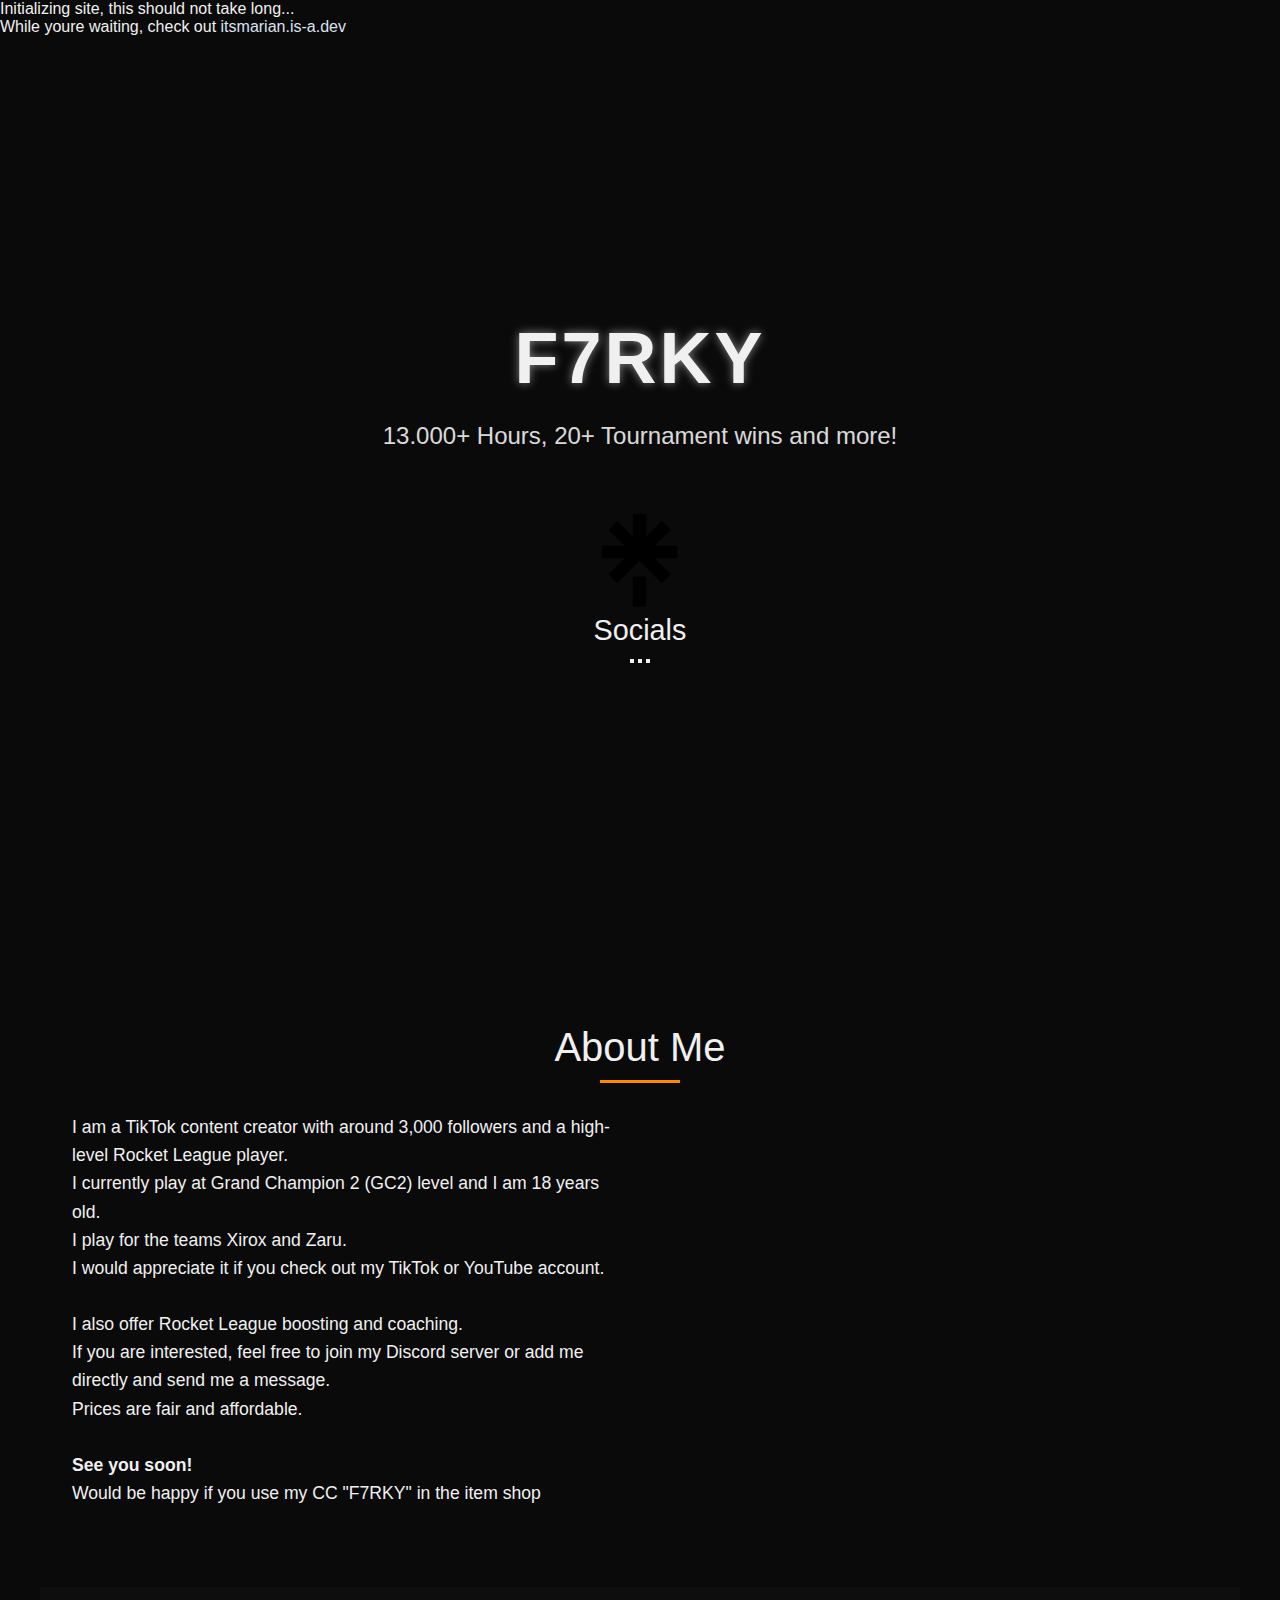
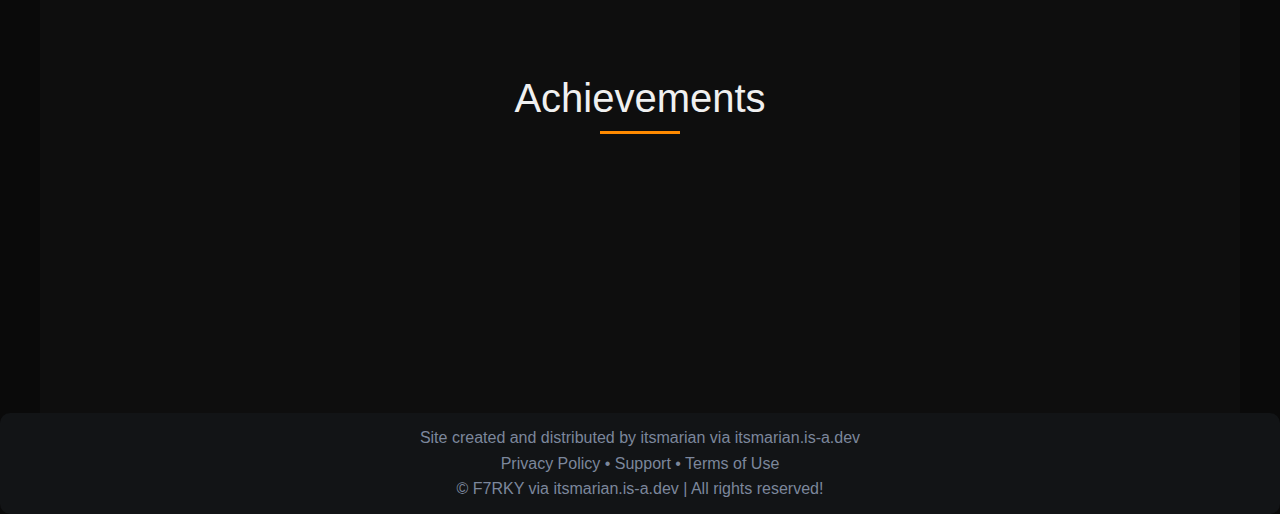
<file: index.html>
<!DOCTYPE html>
<html lang="de">
<head>
    <meta charset="UTF-8">
    <link rel="icon" href="assets/favicon.webp" type="image/x-icon">
    <meta name="viewport" content="width=device-width, initial-scale=1.0">
    <title>F7RKY</title>
    <link rel="stylesheet" href="assets/global.css">
    <link rel="stylesheet" href="assets/styles.css">
    <link rel="stylesheet" href="https://itsmarian-static.is-a.dev/fonts/font-awesome-6.7.2/css/all.min.css">
    <!-- META -->
    <meta http-equiv="X-UA-Compatible" content="IE=edge">
    <meta name="author" content="itsmarian">
    <meta name="description" content="@F7RKY / I am a TikTok content creator with around 3,000 followers and a high-level Rocket League player. I currently play at Grand Champion 2 (GC2) level and I am 18 years old. I play for the teams Xirox and Zaru.">
    <meta name="keywords" content="F7RKY rl, F7RKY Rocket League, F7RKY rocket league, F7RKY rocket, F7RKY tiktok, F7RKY youtube, F7RKY instagram, F7RKY grand champ 2, F7RKY gc2, F7RKY">
    <meta name="referrer" content="no-referrer">
    <meta name="robots" content="index, follow">
    <meta property="og:title" content="itsmarian">
    <meta property="og:description" content="@F7RKY / I am a TikTok content creator with around 3,000 followers and a high-level Rocket League player. I currently play at Grand Champion 2 (GC2) level and I am 18 years old. I play for the teams Xirox and Zaru.">
    <meta property="og:image" content="https://f7rky.github.io/assets/favicon.webp">
    <meta property="og:url" content="https://f7rky.github.io/socials/">
    <meta property="og:type" content="website">
<body>
    <div class="video-loading" id="video-loading">
        <div class="loader">
            <div class="bar"></div>
            <div class="bar"></div>
            <div class="bar"></div>
            <div class="bar"></div>
            <div class="bar"></div>
            <div class="bar"></div>
            <div class="bar"></div>
            <div class="bar"></div>
        </div>
        <p>Initializing site, this should not take long...</p>
        <p>While youre waiting, check out <a class="linkout nodecoration" href="https://itsmarian.is-a.dev/">itsmarian.is-a.dev</a></p>
    </div>
    <div id="video-container"></div>
    <div class="video-overlay"></div>
    <header id="header">
        <h1 class="player-name">F7RKY</h1>
        <p class="player-tagline">13.000+ Hours, 20+ Tournament wins and more!</p>
        <div class="socials">
            <a href="/socials/" class="social-link" target="_parent">
                <div class="social-link">
                    <svg xmlns="http://www.w3.org/2000/svg" viewBox="0 0 24 24">
                        <path d="m13.511 5.853 4.005-4.117 2.325 2.381-4.201 4.005h5.909v3.305h-5.937l4.229 4.108-2.325 2.334-5.741-5.769-5.741 5.769-2.325-2.325 4.229-4.108H2V8.122h5.909L3.708 4.117l2.325-2.381 4.005 4.117V0h3.473v5.853zM10.038 16.16h3.473v7.842h-3.473V16.16z"/>
                    </svg>
                    <p>Socials</p>
                </div>
                
            </a>
        </div>
        <div class="video-controls">
            <button class="video-btn" id="pause-btn" title="Video pausieren">
                <i class="fas fa-pause"></i>
            </button>
            <button class="video-btn isHidden" id="mute-btn" title="Ton an/aus">
                <i class="fas fa-volume-up"></i>
            </button>
            <button class="video-btn" id="hide-btn" title="Video ausblenden">
                <i class="fas fa-eye-slash"></i>
            </button>
            <button class="video-btn" id="show-btn" title="Video einblenden" style="display: none;">
                <i class="fas fa-eye"></i>
            </button>
        </div>
    </header>
    <section class="content-section">
        <h2 class="section-title">About Me</h2>
        <div class="about-content">
            <div class="about-text">
                <a>I am a TikTok content creator with around 3,000 followers and a high-level Rocket League player.</a>
                <br>
                <a>I currently play at Grand Champion 2 (GC2) level and I am 18 years old.</a>
                <br>
                <a>I play for the teams Xirox and Zaru.</a>
                <br>
                <a>I would appreciate it if you check out my TikTok or YouTube account.</a>
                <br>
                <br>
                <a>I also offer Rocket League boosting and coaching.</a>
                <br>
                <a>If you are interested, feel free to join my Discord server or add me directly and send me a message.</a>
                <br>
                <a>Prices are fair and affordable.</a>
                <br>
                <br>
                <a>
                    <strong>See you soon!</strong>
                </a>
                <br>
                <a>Would be happy if you use my CC "F7RKY" in the item shop</a>
            </div>
            <div class="stats">
                <div class="stat-item">
                    <span class="stat-value">TOP 0,03%</span>
                    <span class="stat-label">Worldwide</span>
                </div>
                <div class="stat-item">
                    <span class="stat-value">20+</span>
                    <span class="stat-label">Tournament-Wins</span>
                </div>
                <div class="stat-item">
                    <span class="stat-value">13.000+</span>
                    <span class="stat-label">Hours Playtime</span>
                </div>
                <div class="stat-item">
                    <span class="stat-value">High GC2</span>
                    <span class="stat-label">Current rank</span>
                </div>
            </div>
        </div>
    </section>
    <section class="content-section" style="background-color: rgba(255,255,255,0.02);">
        <h2 class="section-title">Achievements</h2>
        <div class="achievements-grid">
            <div class="achievement-card">
                <div class="achievement-icon">
                    <i class="fas fa-trophy"></i>
                </div>
                <h3 class="achievement-title">E-Sport Team Xirox & Zaru</h3>
                <p>One of the most famous German e-sports teams</p>
            </div>
            <div class="achievement-card">
                <div class="achievement-icon">
                    <i class="fab fa-tiktok"></i>
                </div>
                <h3 class="achievement-title">TikTok 3k+ Follower</h3>
            </div>
            <div class="achievement-card">
                <div class="achievement-icon">
                    <i class="fas fa-heart"></i>
                </div>
                <h3 class="achievement-title">
                    TikTok
                    <br>
                    > 500K Views
                    <br>
                    > 50K Likes
                </h3>
            </div>
        </div>
    </section>
    <footer>
        <div>
            <p>
                Site created and distributed by
                <a class="linkout nodecoration" href="https://github.com/itsmarianmc/" target="_blank">itsmarian</a>
                via
                <a class="linkout nodecoration" href="https://itsmarian.is-a.dev/" target="_blank">itsmarian.is-a.dev</a>
            </p>
        </div>
        <div>
            <a class="linkout nodecoration" href="https://itsmarian.is-a.dev/legal/privacy" target="_blank">Privacy Policy</a>
            <a>•</a>
            <a class="linkout nodecoration" href="https://support.itsmarian.is-a.dev/?utm_origin=https://f7rky.github.io/&utm_page=socials&page_pos=footer" target="_blank">Support</a>
            <a>•</a>
            <a class="linkout nodecoration" href="https://itsmarian.is-a.dev/legal/terms" target="_blank">Terms of Use</a>
        </div>
        <div>
            <p>© <a id="copyright"></a> F7RKY via <a class="linkout nodecoration" href="https://itsmarian.is-a.dev/" target="_blank">itsmarian.is-a.dev</a> | All rights reserved!</p>
        </div>
    </footer>
    <script src="assets/script.js"></script>
    <script src="https://itsmarian-static.is-a.dev/global/copyright.js"></script>
</body>
</html>
</file>
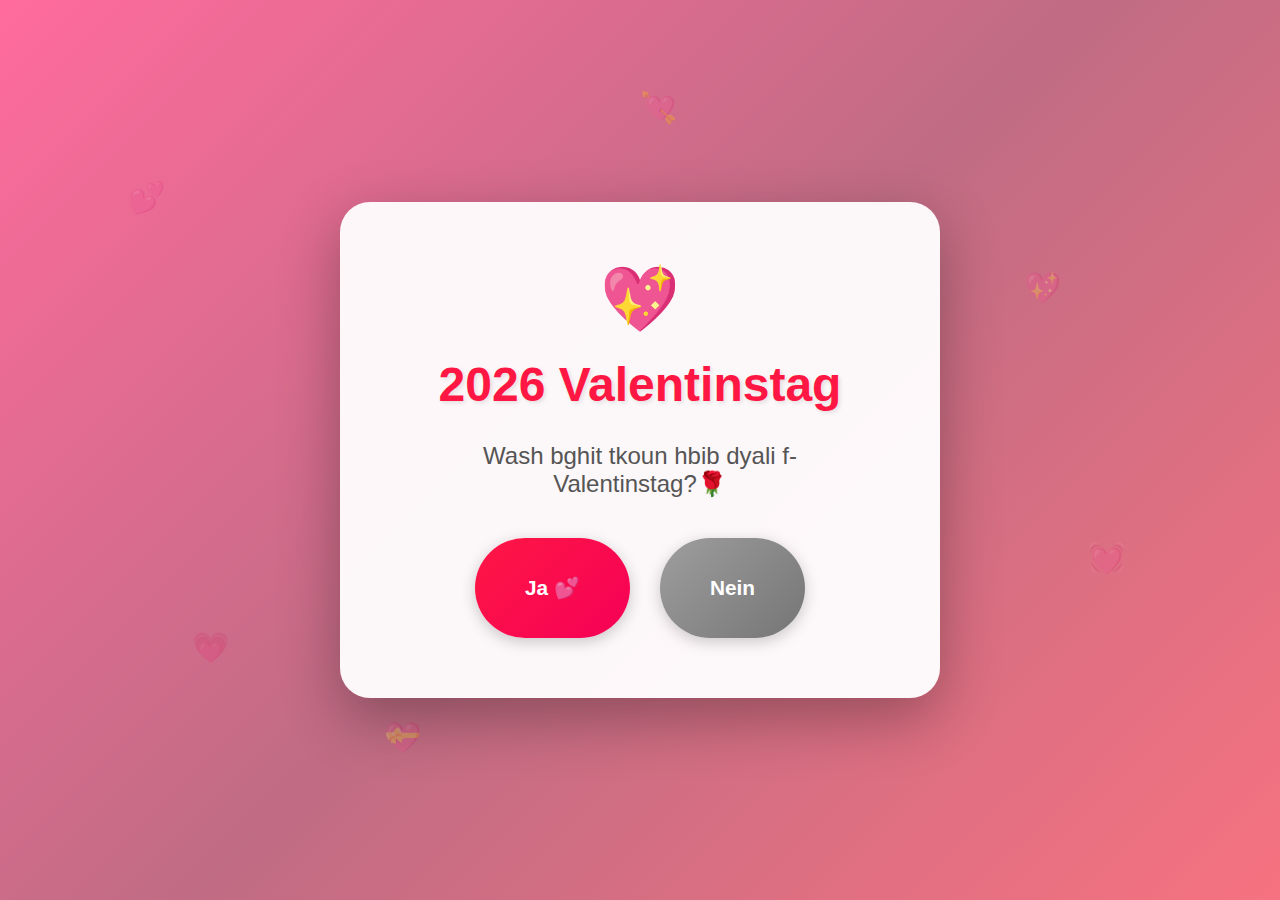
<file: valentine/index.html>
<!DOCTYPE html>
<html lang="de">
<head>
    <meta charset="UTF-8">
    <meta name="viewport" content="width=device-width, initial-scale=1.0">
    <title>💕</title>
    <link rel="stylesheet" href="styles.css">
</head>
<body>
    <div class="heart" style="left: 10%; top: 20%; animation-delay: 0s;">💕</div>
    <div class="heart" style="left: 80%; top: 30%; animation-delay: 1s;">💖</div>
    <div class="heart" style="left: 15%; top: 70%; animation-delay: 2s;">💗</div>
    <div class="heart" style="left: 85%; top: 60%; animation-delay: 3s;">💓</div>
    <div class="heart" style="left: 50%; top: 10%; animation-delay: 1.5s;">💘</div>
    <div class="heart" style="left: 30%; top: 80%; animation-delay: 2.5s;">💝</div>
    <div class="container">
        <div class="emoji">💖</div>
        <h1>2026 Valentinstag</h1>
        <p class="question">Wash bghit  tkoun hbib dyali f-Valentinstag?🌹</p>
        <div class="buttons">
            <button id="ja-btn">Ja 💕</button>
            <button id="nein-btn" disabled>Nein</button>
        </div>
        <div class="success-message" id="success">
            <p>YAYYYYYYY🥳🥳</p>
            <p>Ben seni çok seviyorum askitomm ❤️</p>
        </div>
    </div>
    <div class="video-overlay" id="videoOverlay">
        <div class="video-container">
            <button class="close-video" id="closeVideo">
                <svg xmlns="http://www.w3.org/2000/svg" height="25" viewBox="0 -960 960 960" width="25" fill="#fff">
                    <path d="m256-200-56-56 224-224-224-224 56-56 224 224 224-224 56 56-224 224 224 224-56 56-224-224-224 224Z"/>
                </svg>
            </button>
            <video id="loveVideo" autoplay loop muted>
                <source src="/assets/img/video.mov" playsinline playsInline type="video/mp4">
                Your browser does not support the video tag.
            </video>
        </div>
    </div>
    <script src="script.js"></script>
</body>
</html>
</file>
<file: assets/global.css>
:root {
	--accent: #f9e2af;
	--bg-2: hsl(220, 10%, 17%);
	--bg-3: hsl(220, 10%, 11%);
	--bg-4: hsl(220, 10%, 16%);
	--bg-t-2: hsla(220, 12%, 5%, 0.5);
	--bg-t: hsla(220, 12%, 5%, 0.25);
	--bg: hsl(220, 10%, 8%);
	--border-d: #334155;
	--border: hsl(0, 0%, 100%);
	--error: #f38ba8;
	--gradient-primary: linear-gradient(90deg, #CF5DEB 0%, #9F3DFA 100%);
	--gradient-secondary: linear-gradient(90deg, var(--txt-1) 0%, var(--txt) 100%);
	--success: #a6e3a1;
	--txt-1: hsl(220, 45%, 90%);
	--txt-2: hsl(220, 14%, 55%);
	--txt-3: hsl(220, 11%, 35%);
	--txt-4: #000000;
	--txt: hsl(220, 30%, 80%);
}

h1,
h2,
h3,
h4 {
	font-weight: 400;
	line-height: 1.3;
	margin-block-end: 5.1px;
	margin-block-start: 5.1px;
	margin-inline-end: 0px;
	margin-inline-start: 0px;
}

a {
    text-decoration: none;
    transition: all 0.3s ease;
}

.bold {
	font-weight: 800;
}

.hidden {
	display: none !important;
}

.placeholder {
	margin: 0 auto;
}

.linkout,
.nodecoration {
	color: var(--txt-1);
	cursor: pointer;
	text-decoration: none;
}

.nodecoration:hover {
	text-decoration: underline;
}

footer {
	border-radius: 10px;
	bottom: 0;
	color: var(--txt-2) !important;
	display: flex;
	flex-direction: column;
	font-size: 1rem;
	gap: 7.5px;
	margin-top: auto;
	padding: 0 0 1rem 0;
	position: relative;
	text-align: center;
	width: 100%;
}

footer a {
	color: var(--txt-2) !important;
}

footer .linkout,
footer .nodecoration,
footer .linkout.nodecoration {
	color: #aaa;
}

.btn {
	display: inline-flex;
	align-items: center;
	gap: 8px;
	padding: 14px 28px;
	font-size: 1rem;
	font-weight: 500;
	border-radius: 32px;
	border: 2px solid transparent;
	transition: all 0.2s ease-in-out;
	cursor: pointer;
	outline: none;
}

.btn__icon {
	width: 20px;
	height: 20px;
	fill: currentColor;
	transition: transform 0.3s ease;
}

.btn--primary {
	background: var(--gradient-primary);
	color: var(--txt-1);
	position: relative;
	overflow: hidden;
}

.btn--primary:hover {
	transform: scale(1.05);
}

.btn--secondary {
	background: transparent;
	border-color: #CF5DEB;
	color: #CF5DEB;
	position: relative;
}

.btn--secondary:hover {
	background-color: hsla(0, 0%, 100%, 0.1);
}

.btn--secondary:hover .btn__icon {
	transform: rotate(5deg) scale(1.1);
}

.ripple {
	position: absolute;
	border-radius: 50%;
	transform: scale(0);
	animation: ripple-effect 600ms linear;
	background-color: rgba(255, 255, 255, 0.7);
}

.ripple-btn {
	position: relative;
    overflow: hidden;
}

@keyframes ripple-effect {
	to {
	  transform: scale(4);
	  opacity: 0;
	}
}

/* Scrollbar / Source: https://community.hubspot.com/t5/CMS-Development/CSS-for-Scrollbar-in-iOS-devices/m-p/293889 */
::-webkit-scrollbar {
	width: 7.5px;
	-webkit-appearance: none;
	z-index: 1000000;
}

::-webkit-scrollbar-thumb {
	background-color: transparent;
	border-radius: 4px;
	-webkit-box-shadow: 0 0 1px rgba(255,255,255,.5);
}

::-webkit-scrollbar-track {
	border-bottom-right-radius: 5px;
	border-top-right-radius: 5px;
	background: transparent;
}

::-webkit-scrollbar-thumb {
	background: #707070;
}

::-webkit-scrollbar-thumb:hover {
	background: #a0a0a0;
}

.scrollbar-hidden::-webkit-scrollbar {
	width: 0 !important;
	height: 0 !important;
	background: transparent !important;
	display: none !important;
}

.scrollbar-hidden::-webkit-scrollbar-thumb {
	background: transparent !important;
}

.scrollbar-hidden::-webkit-scrollbar-track {
	background: transparent !important;
}

.scrollbar-hidden {
	scrollbar-width: none !important;
}

@keyframes slideUp {
	from {
		opacity: 0;
		transform: translate(-50%, 100%);
	}

	to {
		opacity: 1;
		transform: translate(-50%, 0);
	}
}

@keyframes fadeIn {
	from {
		opacity: 0;
		transform: translate(-50%, -45%);
	}

	to {
		opacity: 1;
		transform: translate(-50%, -50%);
	}
}

@keyframes fadeInUp {
	from {
		opacity: 0;
		transform: translateY(20px);
	}

	to {
		opacity: 1;
		transform: translateY(0);
	}
}

@media (max-width: 768px) {
	.cookie-banner {
		padding: 1.5rem;
	}

	.cookie-description {
		margin-bottom: 0px;
	}

	.settings-panel {
		padding: 1.5rem;
	}

	.cookie-title,
	.settings-title {
		font-size: 1.5rem;
	}

	.cookie-buttons {
		flex-direction: column;
	}

	.cookie-btn {
		justify-content: center;
		width: 100%;
	}

	.settings-footer {
		flex-direction: column;
	}

	.btn-save {
		width: 100%;
	}
}

@media (max-width: 540px) {
	footer {
		font-size: 0.9rem;
	}
}

@media (max-width: 480px) {
	.cookie-header {
		align-items: center;
		flex-direction: column;
		text-align: center;
	}

	.category-header {
		align-items: center;
		flex-direction: row;
		gap: 0.8rem;
	}

	.settings-panel {
		padding: 1rem;
		width: 95%;
	}

	.cookie-category {
		padding: 1rem;
	}
}

@media (max-width: 385px) {
	footer {
		font-size: 0.75rem;
	}
}
</file>
<file: assets/styles.css>
* {
	margin: 0;
	padding: 0;
	box-sizing: border-box;
	font-family: 'Segoe UI', Tahoma, Geneva, Verdana, sans-serif;
}

body {
	background-color: #0a0a0a;
	color: #f0f0f0;
	overflow-x: hidden;
}

#header {
	height: 100vh;
	position: relative;
	display: flex;
	flex-direction: column;
	justify-content: center;
	align-items: center;
	text-align: center;
}

#background-video {
	position: absolute;
	top: 0;
	left: 0;
	width: 100%;
	height: 100%;
	object-fit: cover;
	z-index: -1;
	opacity: 0.4;
}

.player-name {
	font-size: 4.5rem;
	font-weight: 700;
	letter-spacing: 3px;
	margin-bottom: 1rem;
	text-transform: uppercase;
	text-shadow: 0 0 10px rgba(255, 255, 255, 0.5);
}

.player-tagline {
	font-size: 1.5rem;
	font-weight: 300;
	margin-bottom: 2rem;
	opacity: 0.9;
}

.socials {
	display: flex;
	gap: 1.5rem;
	margin-top: 2rem;
}

.social-link {
	color: #f0f0f0;
	font-size: 1.8rem;
	transition: all 0.3s ease;
	text-decoration: none;
}

.social-link:hover {
	transform: translateY(-5px);
	color: #ff8a00;
}

.content-section {
	padding: 5rem 2rem;
	max-width: 1200px;
	margin: 0 auto;
}

.section-title {
	font-size: 2.5rem;
	margin-bottom: 2.5rem;
	text-align: center;
	position: relative;
}

.section-title::after {
	content: '';
	position: absolute;
	bottom: -10px;
	left: 50%;
	transform: translateX(-50%);
	width: 80px;
	height: 3px;
	background-color: #ff8a00;
}

.about-content {
	display: flex;
	flex-wrap: wrap;
	gap: 3rem;
	align-items: center;
	justify-content: center;
}

.about-text {
	flex: 1;
	min-width: 300px;
	font-size: 1.1rem;
	line-height: 1.6;
}

.stats {
	flex: 1;
	min-width: 300px;
	display: grid;
	grid-template-columns: repeat(2, 1fr);
	gap: 1.5rem;
}

.stat-item {
	background-color: rgba(255, 255, 255, 0.05);
	padding: 1.5rem;
	border-radius: 5px;
	text-align: center;
	transition: transform 0.3s ease;
}

.stat-item:hover {
	transform: translateY(-5px);
	background-color: rgba(255, 138, 0, 0.1);
}

.stat-value {
	font-size: 2.5rem;
	font-weight: 700;
	color: #ff8a00;
	display: block;
}

.stat-label {
	font-size: 1rem;
	opacity: 0.8;
}

.achievements-grid {
	display: grid;
	grid-template-columns: repeat(auto-fill, minmax(300px, 1fr));
	gap: 2rem;
}

.achievement-card {
	background-color: rgba(255, 255, 255, 0.05);
	padding: 2rem;
	border-radius: 5px;
	transition: all 0.3s ease;
}

.achievement-card:hover {
	transform: translateY(-5px);
	background-color: rgba(255, 138, 0, 0.1);
}

.achievement-icon {
	font-size: 2.5rem;
	color: #ff8a00;
	margin-bottom: 1rem;
}

.achievement-title {
	font-size: 1.3rem;
	margin-bottom: 0.5rem;
}

footer {
	background: var(--bg);
	border-radius: 10px;
	bottom: 0;
	display: flex;
	flex-direction: column;
	font-size: 1rem;
	gap: 7.5px;
	margin-top: auto;
	padding: 1rem 0;
	position: relative;
	text-align: center;
	width: 100%;
}

footer .linkout,
footer .nodecoration,
footer .linkout.nodecoration {
	color: hsl(220, 14%, 55%);
}

footer a,
footer p {
	color: hsl(220, 14%, 55%);
	text-decoration: none;
	transition: all 0.3s ease;
}

footer a:hover {
    text-decoration: underline;
}

@media (max-width: 768px) {
	.player-name {
		font-size: 3rem;
	}

	.player-tagline {
		font-size: 1.2rem;
	}

	.content-section {
		padding: 3rem 1rem;
	}

	.section-title {
		font-size: 2rem;
	}
}
</file>
<file: valentine/styles.css>
* {
	margin: 0;
	padding: 0;
	box-sizing: border-box;
}

body {
	font-family: 'Arial', sans-serif;
	background: linear-gradient(135deg, #ff6b9d 0%, #c06c84 50%, #f67280 100%);
	min-height: 100vh;
	display: flex;
	justify-content: center;
	align-items: center;
	overflow: hidden;
	position: relative;
}

.heart {
	position: absolute;
	font-size: 30px;
	animation: float 6s infinite ease-in-out;
	opacity: 0.3;
}

@keyframes float {

	0%,
	100% {
		transform: translateY(0) rotate(0deg);
	}

	50% {
		transform: translateY(-20px) rotate(10deg);
	}
}

.container {
	background: rgba(255, 255, 255, 0.95);
	padding: 60px 80px;
	border-radius: 30px;
	box-shadow: 0 20px 60px rgba(0, 0, 0, 0.3);
	text-align: center;
	max-width: 600px;
    margin: 0px 10px;
	position: relative;
	z-index: 10;
}

h1 {
	color: #ff1744;
	font-size: 3em;
	margin-bottom: 30px;
	text-shadow: 2px 2px 4px rgba(0, 0, 0, 0.1);
	animation: pulse 2s infinite;
}

@keyframes pulse {

	0%,
	100% {
		transform: scale(1);
	}

	50% {
		transform: scale(1.05);
	}
}

.question {
	font-size: 1.5em;
	color: #555;
	margin-bottom: 40px;
	font-weight: 500;
}

.buttons {
	display: flex;
	gap: 30px;
	justify-content: center;
	position: relative;
	height: 100px;
}

button {
	padding: 20px 50px;
	font-size: 1.3em;
	border: none;
	border-radius: 50px;
	cursor: pointer;
	font-weight: bold;
	transition: transform 0.2s, box-shadow 0.2s;
	box-shadow: 0 4px 15px rgba(0, 0, 0, 0.2);
}

#ja-btn {
	background: linear-gradient(135deg, #ff1744, #f50057);
	color: white;
}

#ja-btn:hover {
	transform: scale(1.1);
	box-shadow: 0 6px 20px rgba(255, 23, 68, 0.5);
}

#nein-btn {
	background: linear-gradient(135deg, #9e9e9e, #757575);
	color: white;
	position: relative;
	transition: all 0.3s ease;
}

.emoji {
	font-size: 4em;
	margin-bottom: 20px;
	animation: bounce 1s infinite;
}

@keyframes bounce {

	0%,
	100% {
		transform: translateY(0);
	}

	50% {
		transform: translateY(-10px);
	}
}

.success-message {
	display: none;
	font-size: 2em;
	color: #ff1744;
	margin-top: 30px;
	animation: fadeIn 0.5s;
}

@keyframes fadeIn {
	from {
		opacity: 0;
		transform: scale(0.8);
	}

	to {
		opacity: 1;
		transform: scale(1);
	}
}

.popup-image {
	position: fixed;
	width: 200px;
	aspect-ratio: 9 / 16;
	border-radius: 20px;
	box-shadow: 0 10px 30px rgba(0, 0, 0, 0.3);
	z-index: 1000;
	animation: popupAnimation 0.5s ease-out;
	border: 5px solid white;
}

@keyframes popupAnimation {
	0% {
		transform: scale(0) rotate(-180deg);
		opacity: 0;
	}

	100% {
		transform: scale(1) rotate(0deg);
		opacity: 1;
	}
}

.video-overlay {
	display: none;
	position: fixed;
	top: 0;
	left: 0;
	width: 100%;
	height: 100%;
	background: rgba(0, 0, 0, 0.9);
	z-index: 2000;
	justify-content: center;
	align-items: center;
}

.video-container {
	position: relative;
	max-width: 90%;
	max-height: 90%;
}

.video-container video {
	width: 100%;
	height: auto;
	border-radius: 20px;
	box-shadow: 0 20px 60px rgba(255, 255, 255, 0.2);
	z-index: 19;
}

.close-video {
	position: absolute;
	top: -20px;
	left: -20px;
	background: #ff1744;
	color: white;
	border: none;
	display: flex;
	align-items: center;
	justify-content: center;
	border-radius: 25px;
	cursor: pointer;
	font-size: 1.2em;
	font-weight: bold;
	transition: all 0.3s ease;
	padding: 10px;
	z-index: 20;
}

.close-video:hover {
	background: #f50057;
	transform: scale(1.3);
}

@media (max-width: 520px) {
    .container {
        padding: 30px;
    }

    .popup-image {
        position: fixed;
        width: 133px;
        aspect-ratio: 9 / 16;
        border-radius: 20px;
        box-shadow: 0 10px 30px rgba(0, 0, 0, 0.3);
        z-index: 1000;
        animation: popupAnimation 0.5s ease-out;
        border: 5px solid white;
    }
}
</file>
